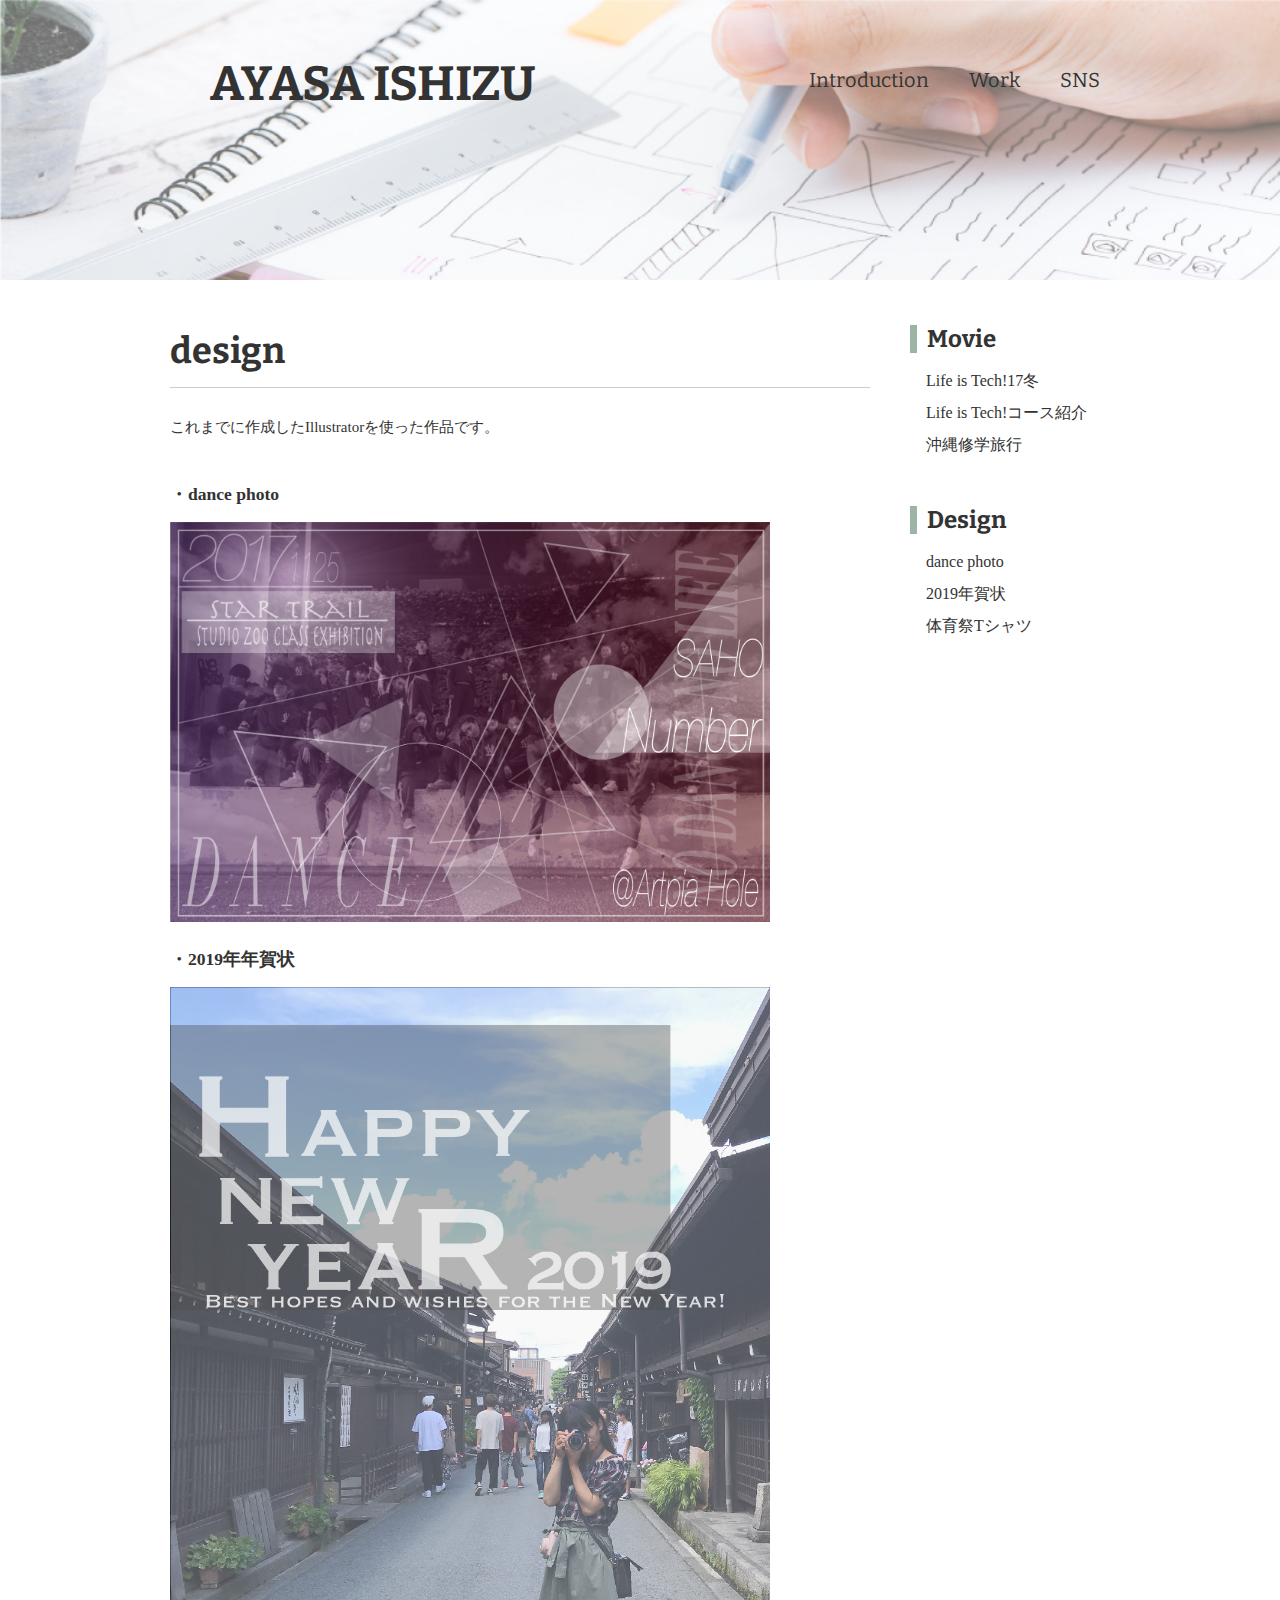
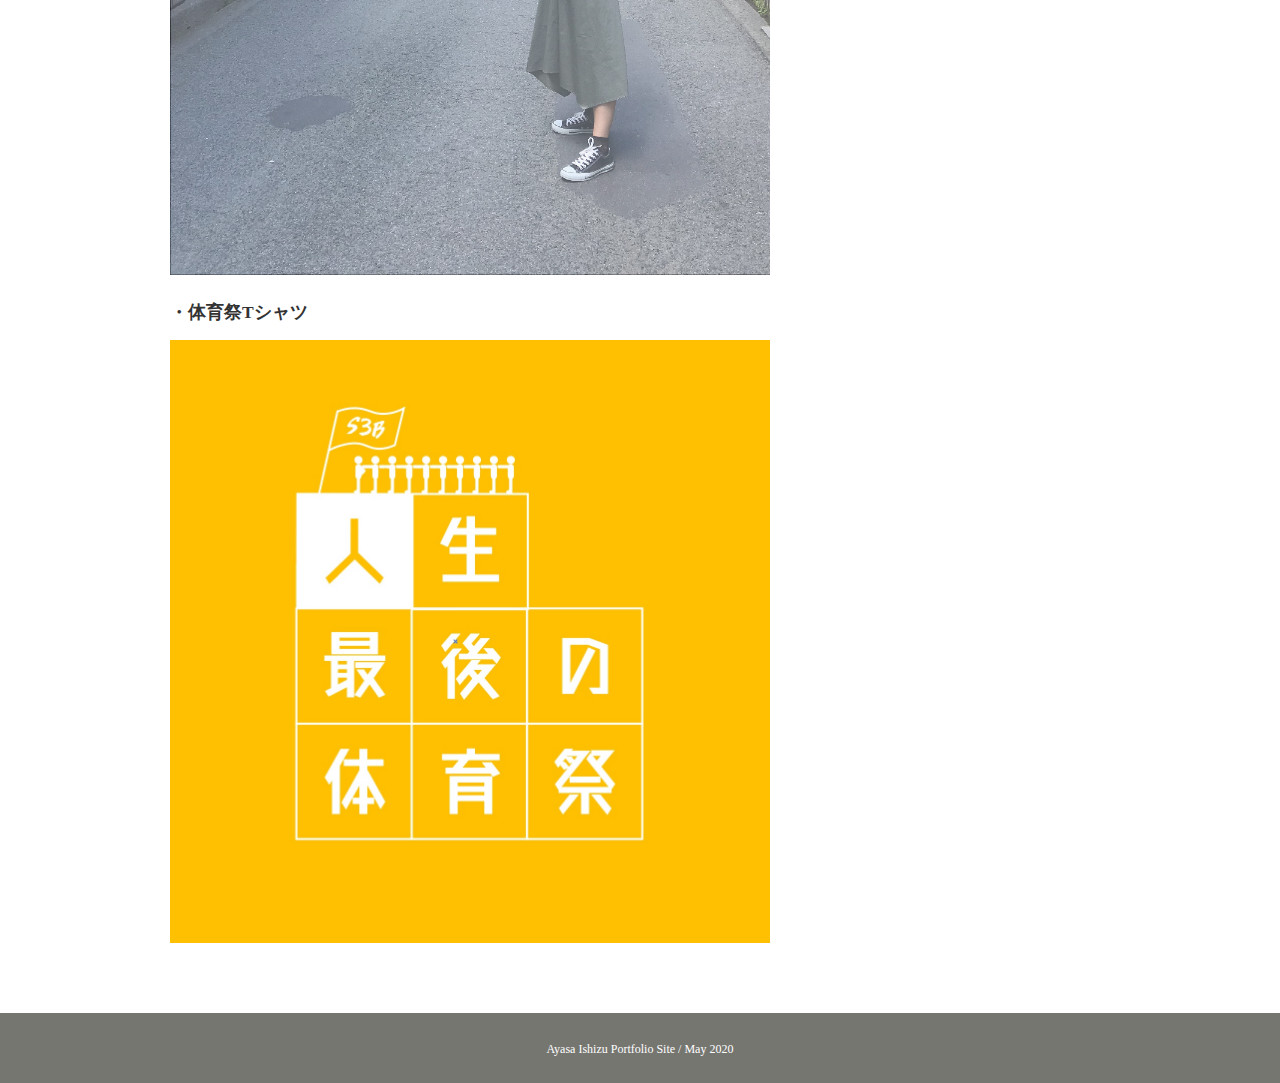
<file: design.html>
<!DOCTYPE html>
<html>
<head>
<meta charset="UTF-8">
<title>design|Ayasa Ishizu</title>
<link href="https://fonts.googleapis.com/css?family=Bitter:400,700|Noto+Sans+JP:300|Rajdhani&display=swap" rel="stylesheet">
<link href="css/style.css" rel="stylesheet">
<link href="favicon.ico" rel="shortcut icon">
</head>
  <body id="design">
    
  <!-- header始まり-->
    <header>
      <div class="logo">
        <a href="index.html"><h1>AYASA ISHIZU</h1></a>
      </div>
      <nav>
        <ul class="global-nav">
          <li><a href="introduction.html">Introduction</a></li>
          <li><a href="work.html">Work</a></li>
          <li><a href="sns.html">SNS</a></li>
        </ul>
      </nav>
    </header>
  <!-- heaer終わり-->
      <div id="wrap" class="clearfix">
      <div class="content">
        <div class="main">
          <h1>design</h1>
          <p>これまでに作成したIllustratorを使った作品です。</p>
          <section id="Movie">
            
            <h3 id="dance">・dance photo</h3>
            <img src="dance.jpg">
            <h3 id="2019">・2019年年賀状
            </h3>
            <img src="2019.jpg">
            <h3 id="sport-T">・体育祭Tシャツ
            </h3>
            <img src="sport-T.jpg">
          </section>
          
        </div>
        
        <aside class="sidebar">
          <section>
            <h2 class="icon">Movie</h2>
            <ul>
              <li><a href="video.html#17w">Life is Tech!17冬</a></li>
              <li><a href="video.html#18s">Life is Tech!コース紹介</a></li>
              <li><a href="video.html#okinawa">沖縄修学旅行</a></li>
            </ul>
          </section>
          
          <section>
            <h2 class="icon">Design</h2>
            <ul>
              <li><a href="design.html#dance">dance photo</a></li>
              <li><a href="design.html#2019">2019年賀状</a></li>
              <li><a href="design.html#sport-T">体育祭Tシャツ</a></li>
            </ul>
          </section>
        </aside>
      </div>
    </div>
    
  <!-- footer始まり-->
    <footer>
      <small>Ayasa Ishizu Portfolio Site / May 2020</small>
    </footer>
  <!-- footer 終わり-->
    
  </body>
</html>
</file>
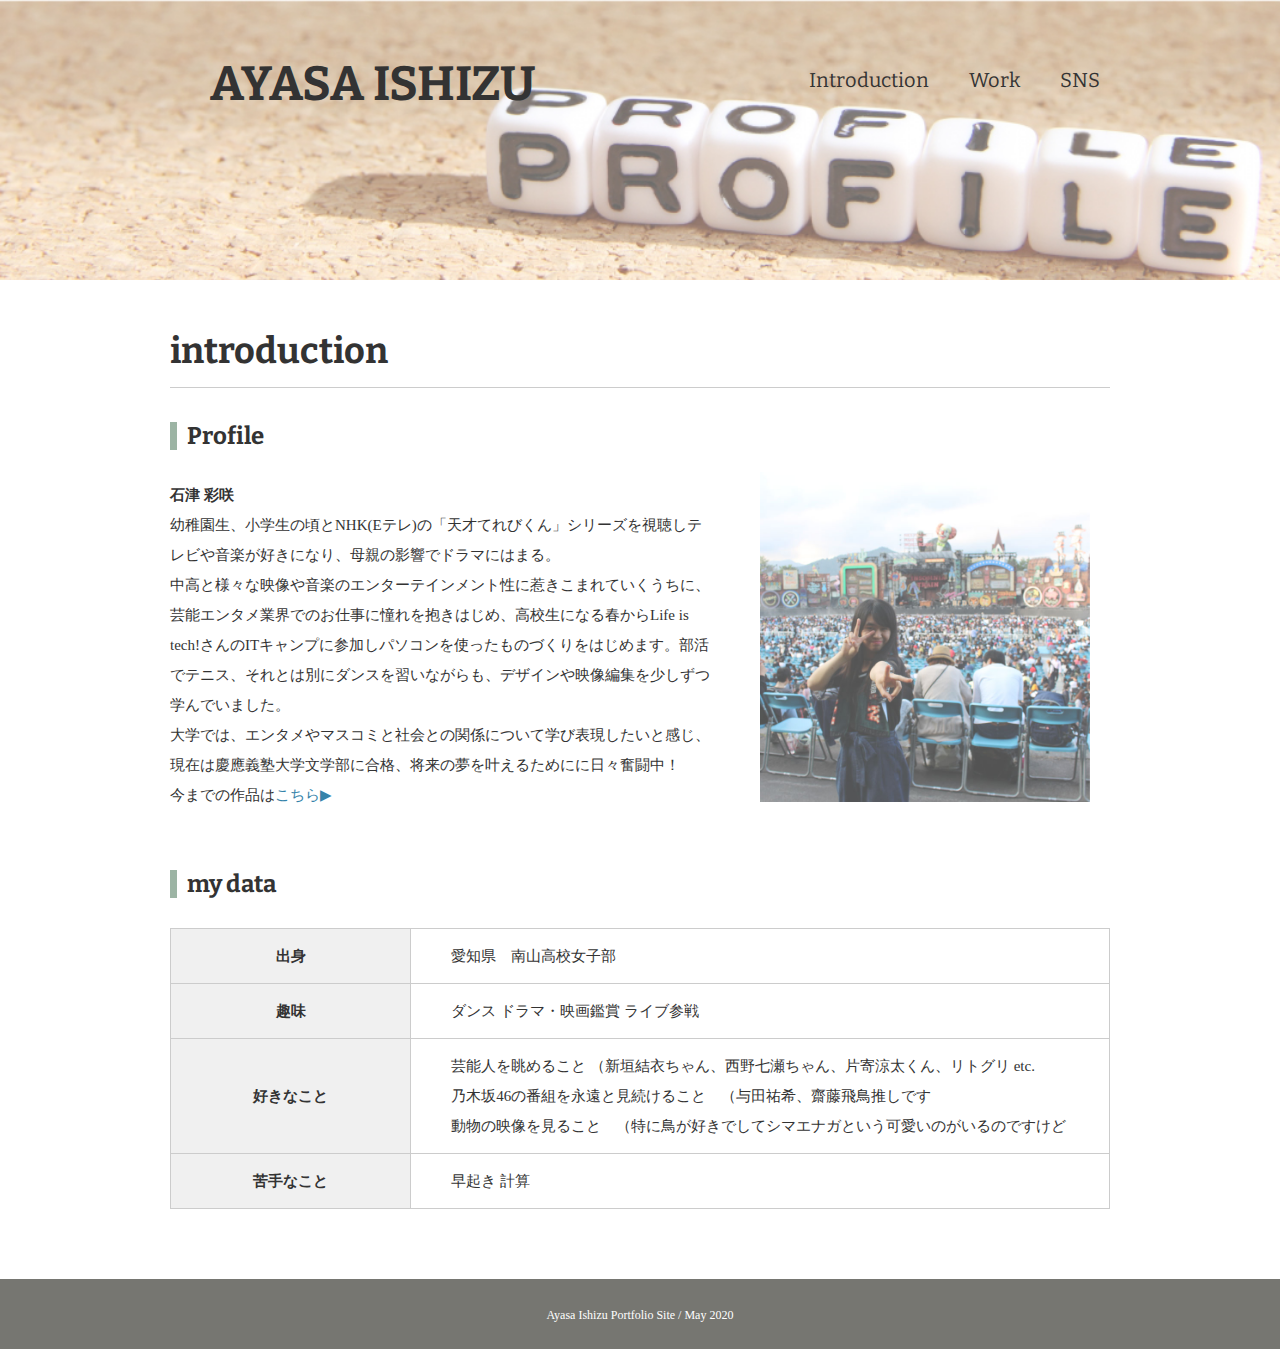
<file: introduction.html>
<!DOCTYPE html>
<html>
<head>
<meta charset="UTF-8">
<title>introduction|Ayasa Ishizu</title>
<link href="https://fonts.googleapis.com/css?family=Bitter:400,700|Noto+Sans+JP:300|Rajdhani&display=swap" rel="stylesheet">
<link href="css/style.css" rel="stylesheet">
<link href="favicon.ico" rel="shortcut icon">
</head>
  <body id="introduction">
    
  <!-- header始まり-->
    <header>
      <div class="logo">
        <a href="index.html"><h1>AYASA ISHIZU</h1></a>
      </div>
      <nav>
        <ul class="global-nav">
          <li><a href="introduction.html">Introduction</a></li>
          <li><a href="work.html">Work</a></li>
          <li><a href="sns.html">SNS</a></li>
        </ul>
      </nav>
    </header>
  <!-- heaer終わり-->
    
    <div id="wrap">
      <div class="main-center">
        <h1>introduction</h1>
        <p></p>
        <section class="profile clearfix">
          <div class="profile-txt">
            <h2 class="icon">Profile</h2>
            <p><span>石津 彩咲</span><br>幼稚園生、小学生の頃とNHK(Eテレ)の「天才てれびくん」シリーズを視聴しテレビや音楽が好きになり、母親の影響でドラマにはまる。<br>中高と様々な映像や音楽のエンターテインメント性に惹きこまれていくうちに、芸能エンタメ業界でのお仕事に憧れを抱きはじめ、高校生になる春からLife is tech!さんのITキャンプに参加しパソコンを使ったものづくりをはじめます。部活でテニス、それとは別にダンスを習いながらも、デザインや映像編集を少しずつ学んでいました。<br>大学では、エンタメやマスコミと社会との関係について学び表現したいと感じ、現在は慶應義塾大学文学部に合格、将来の夢を叶えるためにに日々奮闘中！<br>今までの作品は<a href="work.html">こちら▶︎</a></p>
          </div>
          <img src="images/myprofile.jpg" alt="石津彩咲プロフィール画像" class="profile-image">
        </section>
        <section class="data">
          <h2 class="icon">my data</h2>
          <table>
            <tr>
              <th>出身</th>
              <td>愛知県　南山高校女子部</td>
            </tr>
            <tr>
              <th>趣味</th>
              <td>ダンス ドラマ・映画鑑賞 ライブ参戦</td>
            </tr>
            <tr>
              <th>好きなこと</th>
              <td>芸能人を眺めること （新垣結衣ちゃん、西野七瀬ちゃん、片寄涼太くん、リトグリ etc.<br>乃木坂46の番組を永遠と見続けること　（与田祐希、齋藤飛鳥推しです<br>動物の映像を見ること　（特に鳥が好きでしてシマエナガという可愛いのがいるのですけど</td>
            </tr>
            <tr>
              <th>苦手なこと</th>
              <td>早起き 計算</td>
            </tr>
          </table>
        </section>
      </div>
    </div>
    
  <!-- footer始まり-->
    <footer>
      <small>Ayasa Ishizu Portfolio Site / May 2020</small>
    </footer>
  <!-- footer 終わり-->
    
  </body>
</html>
</file>
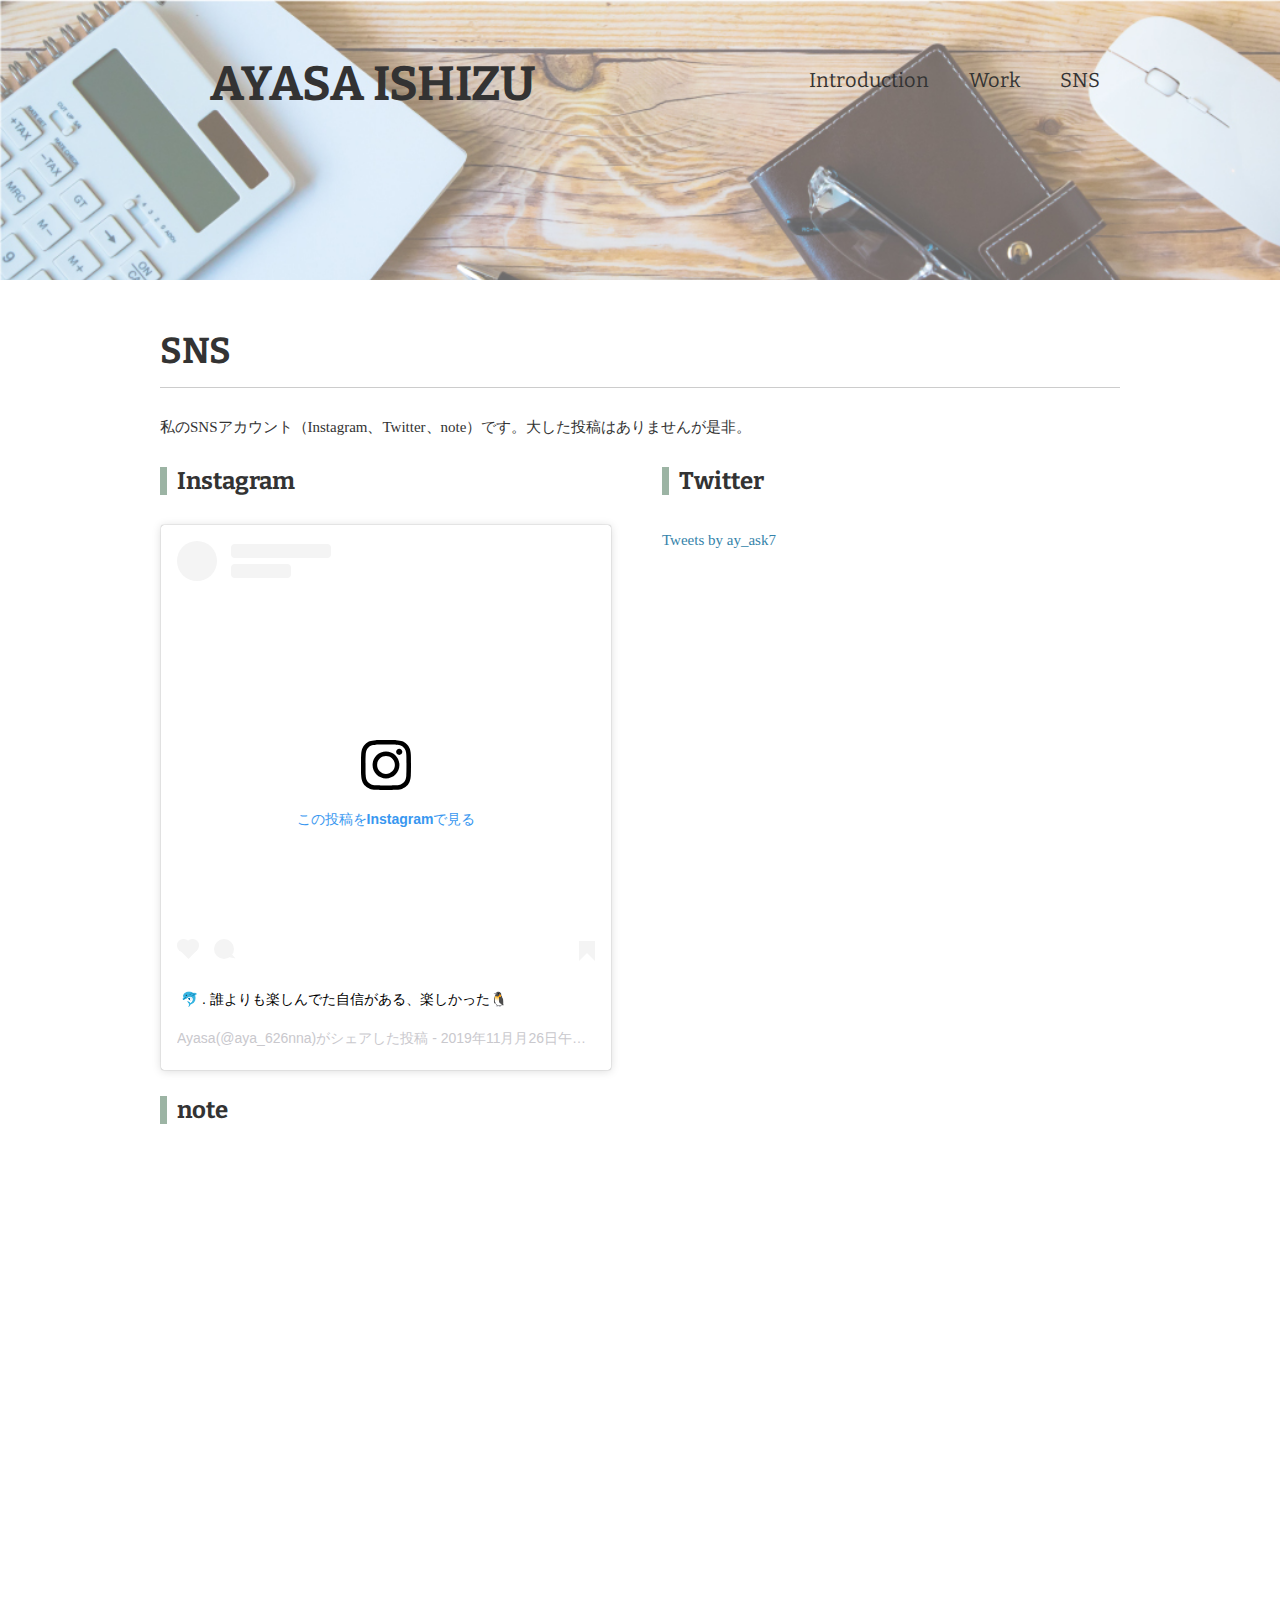
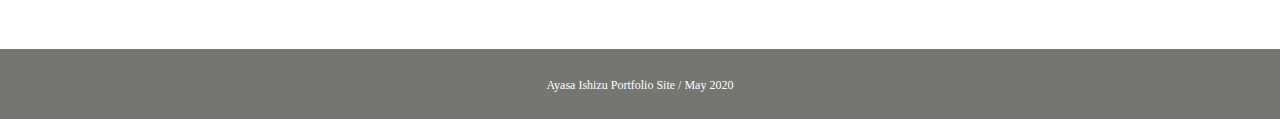
<file: sns.html>
<!DOCTYPE html>
<html>
<head>
<meta charset="UTF-8">
<title>SNS|Ayasa Ishizu</title>
<link href="https://fonts.googleapis.com/css?family=Bitter:400,700|Noto+Sans+JP:300|Rajdhani&display=swap" rel="stylesheet">
<link href="css/style.css" rel="stylesheet">
<link href="favicon.ico" rel="shortcut icon">
</head>
  <body id="sns">
    
  <!-- header始まり-->
    <header>
      <div class="logo">
        <a href="index.html"><h1>AYASA ISHIZU</h1></a>
      </div>
      <nav>
        <ul class="global-nav">
          <li><a href="introduction.html">Introduction</a></li>
          <li><a href="work.html">Work</a></li>
          <li><a href="sns.html">SNS</a></li>
        </ul>
      </nav>
    </header>
  <!-- heaer終わり-->
    
    <div id="wrap" class="clearfix">
      <div class="content">
        <div class="main">
          <h1>SNS</h1>
          <p>私のSNSアカウント（Instagram、Twitter、note）です。大した投稿はありませんが是非。</p>
          <section class="sns">
            <ul class="clearfix sns-list">
              <li><div class="instagram">
                <h2 class="icon">Instagram</h2>
                <blockquote class="instagram-media" data-instgrm-captioned data-instgrm-permalink="https://www.instagram.com/p/B5WLUfwnM_4/?utm_source=ig_embed&amp;utm_campaign=loading" data-instgrm-version="12" style=" background:#FFF; border:0; border-radius:3px; box-shadow:0 0 1px 0 rgba(0,0,0,0.5),0 1px 10px 0 rgba(0,0,0,0.15); margin: 1px; max-width:450px; min-width:450px; padding:0; width:99.375%; width:-webkit-calc(100% - 2px); width:calc(100% - 2px);"><div style="padding:16px;"> <a href="https://www.instagram.com/p/B5WLUfwnM_4/?utm_source=ig_embed&amp;utm_campaign=loading" style=" background:#FFFFFF; line-height:0; padding:0 0; text-align:center; text-decoration:none; width:100%;" target="_blank"> <div style=" display: flex; flex-direction: row; align-items: center;"> <div style="background-color: #F4F4F4; border-radius: 50%; flex-grow: 0; height: 40px; margin-right: 14px; width: 40px;"></div> <div style="display: flex; flex-direction: column; flex-grow: 1; justify-content: center;"> <div style=" background-color: #F4F4F4; border-radius: 4px; flex-grow: 0; height: 14px; margin-bottom: 6px; width: 100px;"></div> <div style=" background-color: #F4F4F4; border-radius: 4px; flex-grow: 0; height: 14px; width: 60px;"></div></div></div><div style="padding: 19% 0;"></div> <div style="display:block; height:50px; margin:0 auto 12px; width:50px;"><svg width="50px" height="50px" viewBox="0 0 60 60" version="1.1" xmlns="https://www.w3.org/2000/svg" xmlns:xlink="https://www.w3.org/1999/xlink"><g stroke="none" stroke-width="1" fill="none" fill-rule="evenodd"><g transform="translate(-511.000000, -20.000000)" fill="#000000"><g><path d="M556.869,30.41 C554.814,30.41 553.148,32.076 553.148,34.131 C553.148,36.186 554.814,37.852 556.869,37.852 C558.924,37.852 560.59,36.186 560.59,34.131 C560.59,32.076 558.924,30.41 556.869,30.41 M541,60.657 C535.114,60.657 530.342,55.887 530.342,50 C530.342,44.114 535.114,39.342 541,39.342 C546.887,39.342 551.658,44.114 551.658,50 C551.658,55.887 546.887,60.657 541,60.657 M541,33.886 C532.1,33.886 524.886,41.1 524.886,50 C524.886,58.899 532.1,66.113 541,66.113 C549.9,66.113 557.115,58.899 557.115,50 C557.115,41.1 549.9,33.886 541,33.886 M565.378,62.101 C565.244,65.022 564.756,66.606 564.346,67.663 C563.803,69.06 563.154,70.057 562.106,71.106 C561.058,72.155 560.06,72.803 558.662,73.347 C557.607,73.757 556.021,74.244 553.102,74.378 C549.944,74.521 548.997,74.552 541,74.552 C533.003,74.552 532.056,74.521 528.898,74.378 C525.979,74.244 524.393,73.757 523.338,73.347 C521.94,72.803 520.942,72.155 519.894,71.106 C518.846,70.057 518.197,69.06 517.654,67.663 C517.244,66.606 516.755,65.022 516.623,62.101 C516.479,58.943 516.448,57.996 516.448,50 C516.448,42.003 516.479,41.056 516.623,37.899 C516.755,34.978 517.244,33.391 517.654,32.338 C518.197,30.938 518.846,29.942 519.894,28.894 C520.942,27.846 521.94,27.196 523.338,26.654 C524.393,26.244 525.979,25.756 528.898,25.623 C532.057,25.479 533.004,25.448 541,25.448 C548.997,25.448 549.943,25.479 553.102,25.623 C556.021,25.756 557.607,26.244 558.662,26.654 C560.06,27.196 561.058,27.846 562.106,28.894 C563.154,29.942 563.803,30.938 564.346,32.338 C564.756,33.391 565.244,34.978 565.378,37.899 C565.522,41.056 565.552,42.003 565.552,50 C565.552,57.996 565.522,58.943 565.378,62.101 M570.82,37.631 C570.674,34.438 570.167,32.258 569.425,30.349 C568.659,28.377 567.633,26.702 565.965,25.035 C564.297,23.368 562.623,22.342 560.652,21.575 C558.743,20.834 556.562,20.326 553.369,20.18 C550.169,20.033 549.148,20 541,20 C532.853,20 531.831,20.033 528.631,20.18 C525.438,20.326 523.257,20.834 521.349,21.575 C519.376,22.342 517.703,23.368 516.035,25.035 C514.368,26.702 513.342,28.377 512.574,30.349 C511.834,32.258 511.326,34.438 511.181,37.631 C511.035,40.831 511,41.851 511,50 C511,58.147 511.035,59.17 511.181,62.369 C511.326,65.562 511.834,67.743 512.574,69.651 C513.342,71.625 514.368,73.296 516.035,74.965 C517.703,76.634 519.376,77.658 521.349,78.425 C523.257,79.167 525.438,79.673 528.631,79.82 C531.831,79.965 532.853,80.001 541,80.001 C549.148,80.001 550.169,79.965 553.369,79.82 C556.562,79.673 558.743,79.167 560.652,78.425 C562.623,77.658 564.297,76.634 565.965,74.965 C567.633,73.296 568.659,71.625 569.425,69.651 C570.167,67.743 570.674,65.562 570.82,62.369 C570.966,59.17 571,58.147 571,50 C571,41.851 570.966,40.831 570.82,37.631"></path></g></g></g></svg></div><div style="padding-top: 8px;"> <div style=" color:#3897f0; font-family:Arial,sans-serif; font-size:14px; font-style:normal; font-weight:550; line-height:18px;"> この投稿をInstagramで見る</div></div><div style="padding: 12.5% 0;"></div> <div style="display: flex; flex-direction: row; margin-bottom: 14px; align-items: center;"><div> <div style="background-color: #F4F4F4; border-radius: 50%; height: 12.5px; width: 12.5px; transform: translateX(0px) translateY(7px);"></div> <div style="background-color: #F4F4F4; height: 12.5px; transform: rotate(-45deg) translateX(3px) translateY(1px); width: 12.5px; flex-grow: 0; margin-right: 14px; margin-left: 2px;"></div> <div style="background-color: #F4F4F4; border-radius: 50%; height: 12.5px; width: 12.5px; transform: translateX(9px) translateY(-18px);"></div></div><div style="margin-left: 8px;"> <div style=" background-color: #F4F4F4; border-radius: 50%; flex-grow: 0; height: 20px; width: 20px;"></div> <div style=" width: 0; height: 0; border-top: 2px solid transparent; border-left: 6px solid #f4f4f4; border-bottom: 2px solid transparent; transform: translateX(16px) translateY(-4px) rotate(30deg)"></div></div><div style="margin-left: auto;"> <div style=" width: 0px; border-top: 8px solid #F4F4F4; border-right: 8px solid transparent; transform: translateY(16px);"></div> <div style=" background-color: #F4F4F4; flex-grow: 0; height: 12px; width: 16px; transform: translateY(-4px);"></div> <div style=" width: 0; height: 0; border-top: 8px solid #F4F4F4; border-left: 8px solid transparent; transform: translateY(-4px) translateX(8px);"></div></div></div></a> <p style=" margin:8px 0 0 0; padding:0 4px;"> <a href="https://www.instagram.com/p/B5WLUfwnM_4/?utm_source=ig_embed&amp;utm_campaign=loading" style=" color:#000; font-family:Arial,sans-serif; font-size:14px; font-style:normal; font-weight:normal; line-height:17px; text-decoration:none; word-wrap:break-word;" target="_blank">🐬 . 誰よりも楽しんでた自信がある、楽しかった🐧</a></p> <p style=" color:#c9c8cd; font-family:Arial,sans-serif; font-size:14px; line-height:17px; margin-bottom:0; margin-top:8px; overflow:hidden; padding:8px 0 7px; text-align:center; text-overflow:ellipsis; white-space:nowrap;"><a href="https://www.instagram.com/aya_626nna/?utm_source=ig_embed&amp;utm_campaign=loading" style=" color:#c9c8cd; font-family:Arial,sans-serif; font-size:14px; font-style:normal; font-weight:normal; line-height:17px;" target="_blank"> Ayasa</a>(@aya_626nna)がシェアした投稿 - <time style=" font-family:Arial,sans-serif; font-size:14px; line-height:17px;" datetime="2019-11-26T23:07:55+00:00">2019年11月月26日午後3時07分PST</time></p></div></blockquote> <script async src="//www.instagram.com/embed.js"></script>
              </div></li>
              <li><div class="twitter">
              <h2 class="icon">Twitter</h2>
                <a class="twitter-timeline" data-width="360" data-height="650" href="https://twitter.com/ay_ask7?ref_src=twsrc%5Etfw">Tweets by ay_ask7</a> <script async src="https://platform.twitter.com/widgets.js" charset="utf-8"></script>
              </div></li>
              <li><div class="note">
              <h2 class="icon">note</h2>
                <iframe class="note-embed" src="https://note.com/embed/notes/n5cf978ecebc6" style="border: 0; display: block; max-width: 99%; width: 600px; padding: 0px; margin: 10px 0px; position: static; visibility: visible;" height="400"></iframe><script async src="https://note.com/scripts/embed.js" charset="utf-8"></script>
              </div></li>
            </ul>
          </section>
        </div>
      </div>
    </div>
  <!-- footer始まり-->
    <footer>
      <small>Ayasa Ishizu Portfolio Site / May 2020</small>
    </footer>
  <!-- footer 終わり-->
    
    </body>
</html>
</file>
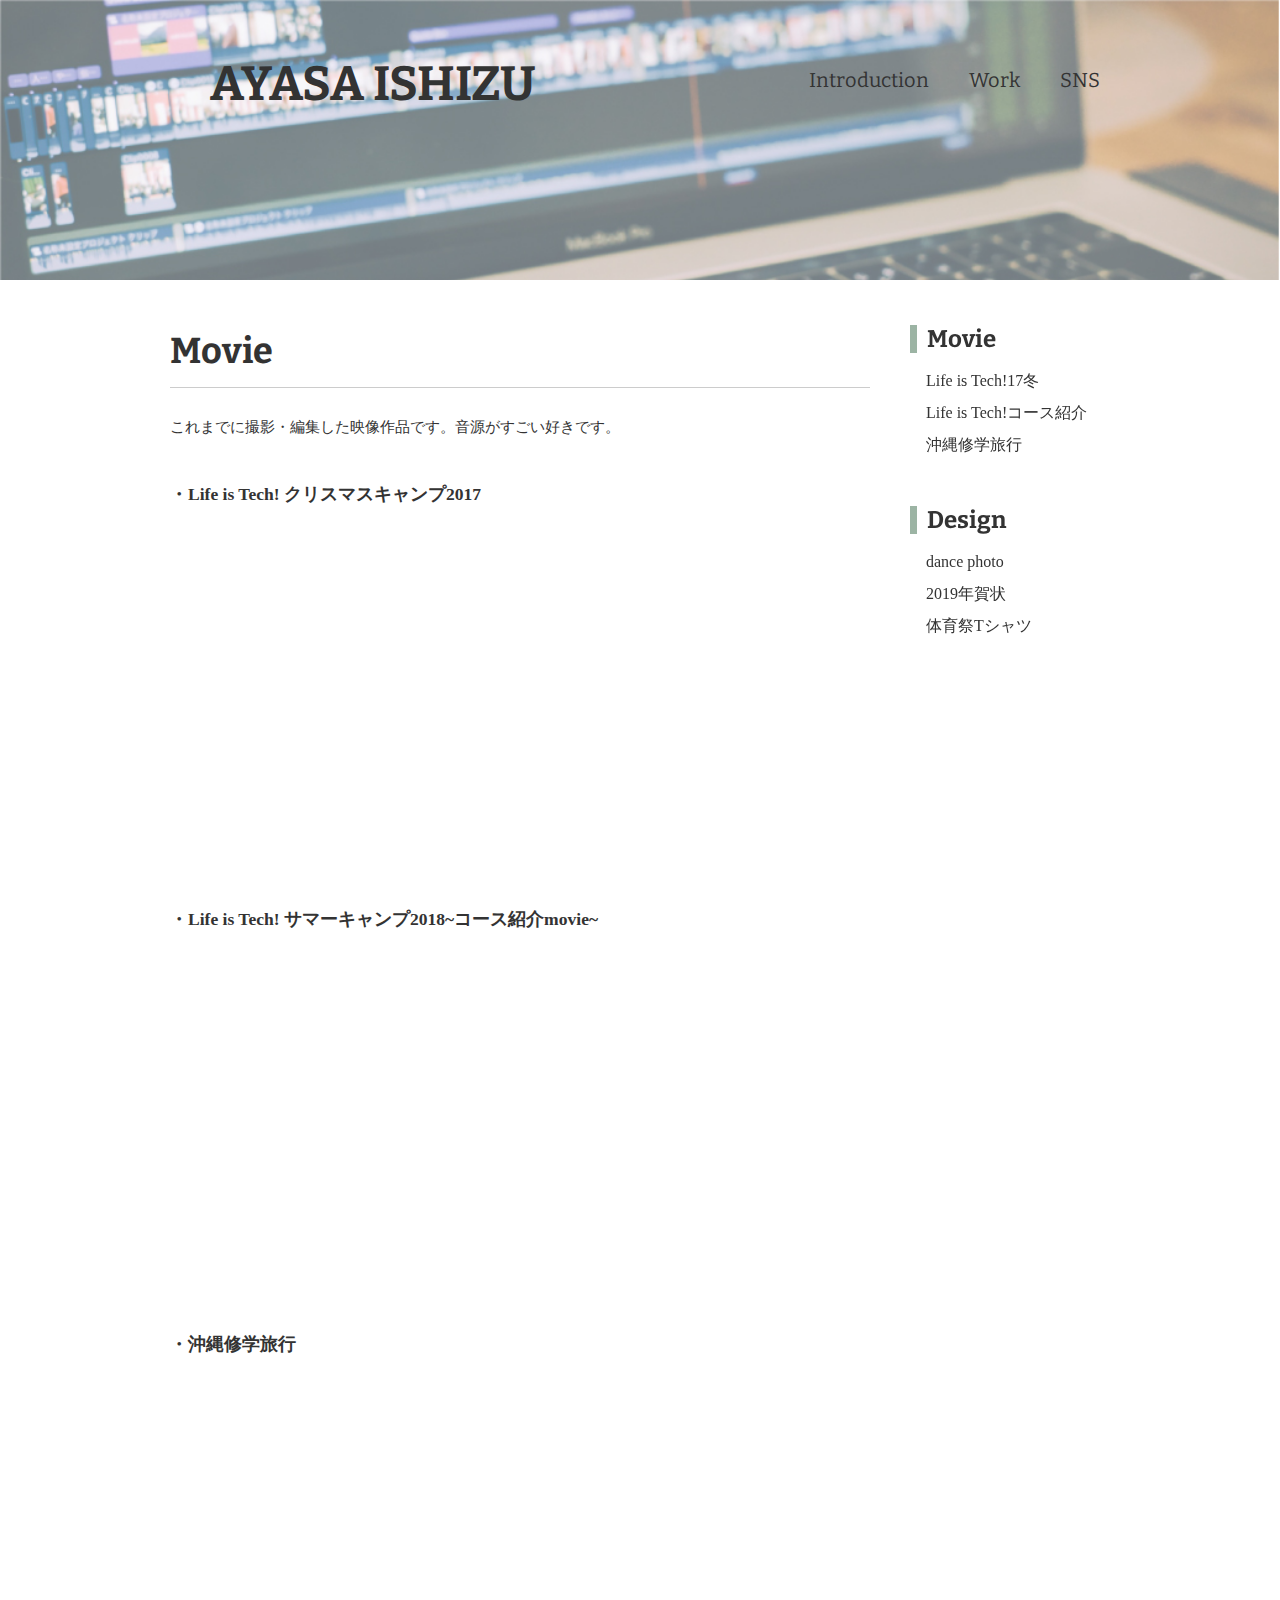
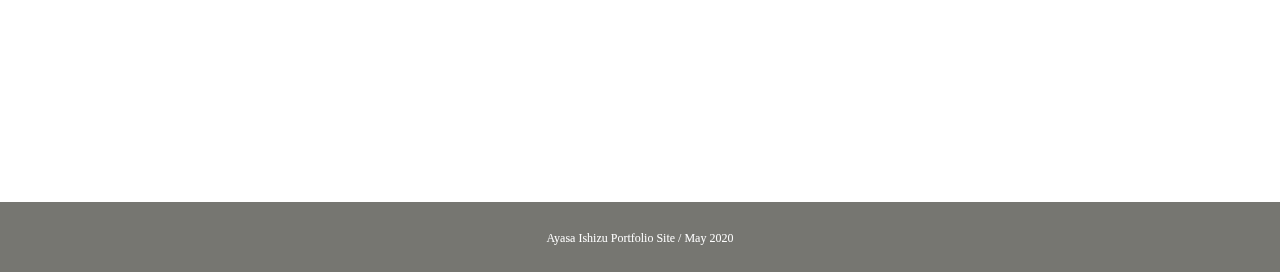
<file: video.html>
<!DOCTYPE html>
<html>
<head>
<meta charset="UTF-8">
<title>Movie|Ayasa Ishizu</title>
<link href="https://fonts.googleapis.com/css?family=Bitter:400,700|Noto+Sans+JP:300|Rajdhani&display=swap" rel="stylesheet">
<link href="css/style.css" rel="stylesheet">
<link href="favicon.ico" rel="shortcut icon">
</head>
  <body id="video">
    
  <!-- header始まり-->
    <header>
      <div class="logo">
        <a href="index.html"><h1>AYASA ISHIZU</h1></a>
      </div>
      <nav>
        <ul class="global-nav">
          <li><a href="introduction.html">Introduction</a></li>
          <li><a href="work.html">Work</a></li>
          <li><a href="sns.html">SNS</a></li>
        </ul>
      </nav>
    </header>
  <!-- heaer終わり-->
      <div id="wrap" class="clearfix">
      <div class="content">
        <div class="main">
          <h1>Movie</h1>
          <p>これまでに撮影・編集した映像作品です。音源がすごい好きです。</p>
          <section id="Movie">
            
            <h3 id="17w">・Life is Tech! クリスマスキャンプ2017</h3>
            <iframe width="680" height="350" src="https://www.youtube.com/embed/f1WPtbNBbVo" frameborder="0" allow="accelerometer; autoplay; encrypted-media; gyroscope; picture-in-picture" allowfullscreen></iframe>
            <h3 id="18s">・Life is Tech! サマーキャンプ2018~コース紹介movie~
            </h3>
            <iframe width="680" height="350" src="https://www.youtube.com/embed/sFB_01LpdyQ" frameborder="0" allow="accelerometer; autoplay; encrypted-media; gyroscope; picture-in-picture" allowfullscreen></iframe>
            <h3 id="okinawa">・沖縄修学旅行
            </h3>
            <iframe width="680" height="350" src="https://www.youtube.com/embed/aP30DKswisI" frameborder="0" allow="accelerometer; autoplay; encrypted-media; gyroscope; picture-in-picture" allowfullscreen></iframe>
          </section>
        </div>
        
        <aside class="sidebar">
          <section>
            <h2 class="icon">Movie</h2>
            <ul>
              <li><a href="video.html#17w">Life is Tech!17冬</a></li>
              <li><a href="video.html#18s">Life is Tech!コース紹介</a></li>
              <li><a href="video.html#okinawa">沖縄修学旅行</a></li>
            </ul>
          </section>
          
          <section>
            <h2 class="icon">Design</h2>
            <ul>
              <li><a href="design.html#dance">dance photo</a></li>
              <li><a href="design.html#2019">2019年賀状</a></li>
              <li><a href="design.html#sport-T">体育祭Tシャツ</a></li>
            </ul>
          </section>
        </aside>
      </div>
    </div>
    
  <!-- footer始まり-->
    <footer>
      <small>Ayasa Ishizu Portfolio Site / May 2020</small>
    </footer>
  <!-- footer 終わり-->
    
  </body>
</html>
</file>
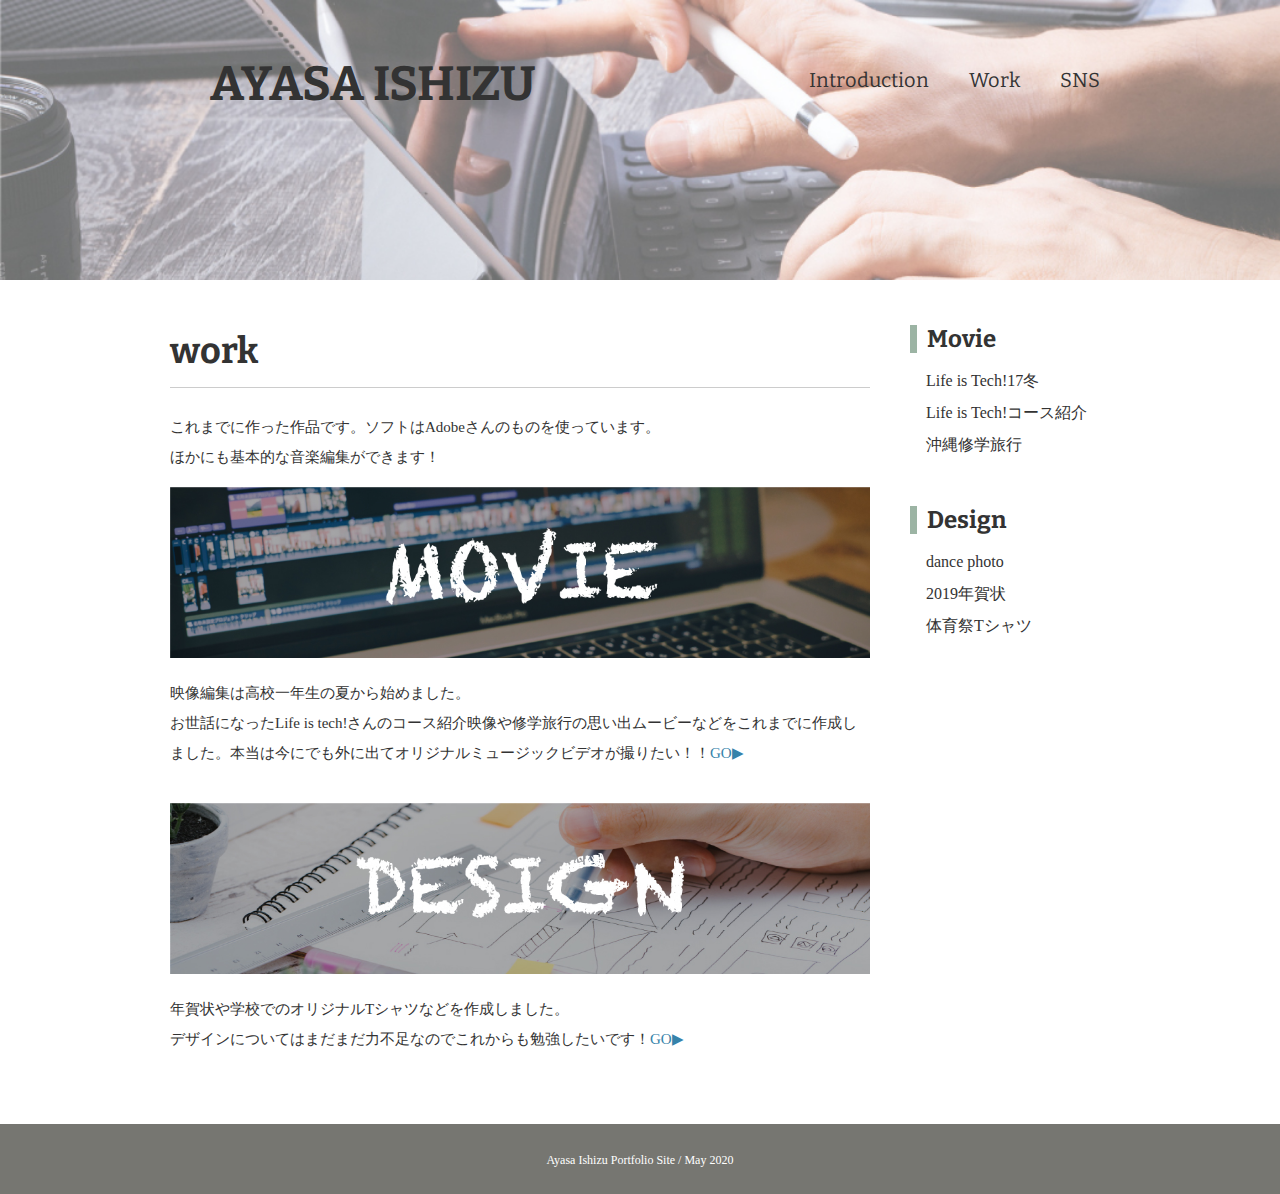
<file: work.html>
<!DOCTYPE html>
<html>
<head>
<meta charset="UTF-8">
<title>work|Ayasa Ishizu</title>
<link href="https://fonts.googleapis.com/css?family=Bitter:400,700|Noto+Sans+JP:300|Rajdhani&display=swap" rel="stylesheet">
<link href="css/style.css" rel="stylesheet">
<link href="favicon.ico" rel="shortcut icon">
</head>
  <body id="work">
    
  <!-- header始まり-->
    <header>
      <div class="logo">
        <a href="index.html"><h1>AYASA ISHIZU</h1></a>
      </div>
      <nav>
        <ul class="global-nav">
          <li><a href="introduction.html">Introduction</a></li>
          <li><a href="work.html">Work</a></li>
          <li><a href="sns.html">SNS</a></li>
        </ul>
      </nav>
    </header>
  <!-- heaer終わり-->
    
    <div id="wrap" class="clearfix">
      <div class="content">
        <div class="main">
          <h1>work</h1>
          <p>これまでに作った作品です。ソフトはAdobeさんのものを使っています。<br>ほかにも基本的な音楽編集ができます！</p>
          
          <section>
            <h2><a href="video.html"><img src="images/video-icon.jpg" alt="VIDEO"></a></h2>
            <p>映像編集は高校一年生の夏から始めました。<br>お世話になったLife is tech!さんのコース紹介映像や修学旅行の思い出ムービーなどをこれまでに作成しました。本当は今にでも外に出てオリジナルミュージックビデオが撮りたい！！<a href="video.html">GO▶︎</a></p>
          </section>
          <section>
            <h2><a href="design.html"><img src="images/design-icon.jpg" alt="DESIGN"></a></h2>
            <p>年賀状や学校でのオリジナルTシャツなどを作成しました。<br>デザインについてはまだまだ力不足なのでこれからも勉強したいです！<a href="design.html">GO▶︎</a></p>
          </section>
          
        </div>
        
      <aside class="sidebar">
          <section>
            <h2 class="icon">Movie</h2>
            <ul>
              <li><a href="video.html#17w">Life is Tech!17冬</a></li>
              <li><a href="video.html#18s">Life is Tech!コース紹介</a></li>
              <li><a href="video.html#okinawa">沖縄修学旅行</a></li>
            </ul>
          </section>
          
          <section>
            <h2 class="icon">Design</h2>
            <ul>
              <li><a href="design.html#dance">dance photo</a></li>
              <li><a href="design.html#2019">2019年賀状</a></li>
              <li><a href="design.html#sport-T">体育祭Tシャツ</a></li>
            </ul>
          </section>
        </aside>
      </div>
    </div>
    
  <!-- footer始まり-->
    <footer>
      <small>Ayasa Ishizu Portfolio Site / May 2020</small>
    </footer>
  <!-- footer 終わり-->
    
  </body>
</html>
</file>
<file: css/style.css>
@charset "utf-8";

body {
  margin:0;
  padding:0;
  background-color: #cccccc;
  color:#333333;
  font-size:15px;
  line-height:2;
}

p,h1,h2,h3,h4,h5,h6 {
  margin-top:0;
}

img{
  vertical-align:bottom;
}

ul{
  margin:0;
  padding:0;
}

a{
  color: #3583aa;
  text-decoration: none;
}

a:hover{
  text-decoration: underline;
}

header{
  width:960px;
  height:60px;
  margin:0 auto;
}

.logo{
  float: left;
  margin-top:36px;
  margin-left:50px;
}

.logo h1{
  color: #333333;
  font-size:48px;
  font-family:'Bitter',serif;
} 

.logo a:hover{
  text-decoration: none;
}

.global-nav{
  float: right;
  margin-top: 60px;
}

.global-nav li{
  float: left;
  margin: 0 20px;
  font-size:20px;
  list-style:none;
  font-family: 'Bitter', serif;
}

.global-nav li a{
  color: #333333;
}

.global-nav li a:hover{
  border-bottom: 1px solid #333333;
  padding-bottom: 2px;
  text-decoration: none;
}

#index h1{
  color:#ffffff;
}

#index .global-nav li a{
  color:#ffffff;
}

#index .global-nav li a:hover{
  border-bottom: 1px solid #ffffff;
}

#wrap{
  clear:both;
  background-color: #ffffff;
  margin-top:220px;
  padding:35px 0;
}

#bg-video{
 position: fixed;
 right: 0;
 bottom: 0;
 min-width: 100%;
 min-height: 100%;
 width: auto;
 height: auto;
 z-index: -100;
 background-size:contain;
}



.content{
  width: 960px;
  margin:0 auto;
}

footer{
  text-align:center;
  color: #ffffff;
  padding:20px 0;
  background-color: #767671;
}

footer small{
  font-size: 12px;
}

#index .content h1{
  font-size: 100px;
  line-height: 1;
  color: #ffffff;
  font-family: 'Bitter',serif;
  margin-bottom: 50px;
  border:none;
}

#index .content{
  margin-top:450px;
  margin-bottom:100px;
}

#index p{
  font-size: 16px;
  color:#ffffff;
}

.btn a{
  background-color:transparent;
  color: #ffffff;
  font-size: 20px;
  font-family: 'Bitter',serif;
  width:185px;
  display: block;
  text-align: center;
  line-height: 50px;
  margin-top: 30px;
  margin-right:20px;
  margin-left:30px;
  border-radius: 5px;
  border: 1px solid #333333;
  float:left;
}

.btn a:hover{
  text-decoration: none;
  background-color: #ffffff;
  color: #333333
}

#index footer{
  width: 960px;
  margin:150px auto 0 auto;
  text-align: left;
  background-color: transparent;
}

#index footer p{
  font-size:10px;
  margin-bottom: 0;
}

#index{
  background-image: url(../images/bg-index.jpg);
  background-repeat: no-repeat;
  background-position: center center;
  background-attachment: fixed;
  background-size: cover;
}

#introduction{
  background-image: url(../images/profile.jpg);
  background-repeat: no-repeat;
  background-position: center top;
  background-attachment: fixed;
  background-size: 100% auto;
}

.main-center{
  width:940px;
  margin:0 auto;
}

#wrap h1{
  font-family:'Bitter',serif;
  font-size:36px;
  border-bottom:1px solid #cccccc;
}

h2{
  font-family:'Bitter',serif;
  font-size:24px;
}

.icon:before{
  content:"";
  padding-right:10px;
  border-left:7px solid #9cb4a4;
}

#introduction .profile-txt{
  width:540px;
  float:left;
}

#introduction .profile-txt span{
  font-weight:bold;
}

#introduction img{
  width:330px;
  margin:60px 20px 0 30px;
}

#introduction .profile-image{
  float:right;
}

.clearfix:after{
  content:"";
  display:block;
  clear:both;
}

section{
  margin-bottom:35px;
}

#introduction .data th{
  width:240px;
  background-color: #f0f0f0;
  padding:12px 0;
  border:1px solid #cccccc;
}

#introduction .data td{
  width:660px;
  padding:12px 0 12px 40px;
  border: 1px solid #cccccc;
}

table{
  border-spacing: 0;
  border-collapse: collapse;
}

#index #wrap{
  background-color: transparent;
  margin-top:0;
  padding:0;
}

#work{
  background-image: url(../images/work.jpg);
  background-repeat: no-repeat;
  background-position: center top;
  background-attachment: fixed;
  background-size: 100% auto;
}

#work .main{
  float:left;
  margin:0 10px;
  width:700px;
}

#work img{
  width:700px;
}

.sidebar{
  float:right;
  margin:0 10px 0 30px;
  width:200px;
  font-family:'Biter' ,serif;
}

a img:hover{
  opacity:0.6;
}

.sidebar h2{
  margin-bottom:2px;
}

.sidebar ul{
  font-size:16px;
  margin-left:16px;
  font-family: 'Noto+Sans+JP';
  list-style: none;
}

.sidebar ul a{
  color:#333333;
}

#design{
  background-image: url(../images/design.jpg);
  background-repeat: no-repeat;
  background-position: center top;
  background-attachment: fixed;
  background-size: 100% auto;
}

#design .design-list li{
  float: left;
  list-style: none;
  margin:0 20px 15px 0;
}

#design .design-list li:nth-child(3n){
  margin-right: 0;
}

#video{
  background-image: url(../images/video.jpg);
  background-repeat: no-repeat;
  background-position: center top;
  background-attachment: fixed;
  background-size: 100% auto;
}

h3{
  margin-top:20px;
  margin-bottom: 10px;
  float:left;
}

#sns{
  background-image: url(../images/sns.jpg);
  background-repeat: no-repeat;
  background-position: center top;
  background-attachment: fixed;
  background-size: 100% auto;
}

#sns .content{
  width: 960px;
  margin:0 auto;
}

#sns .sns-list li{
  float: left;
  list-style: none;
  margin:0 50px 15px 0;
}

#sns .sns-list li:nth-child(3n){
  margin-right:0;
}

#video main{
  float:left;
}

#video .sidebar{
  margin-left:0;
}

#video .main{
  float:left;
  margin:0 10px;
  width:700px;
}

#design .main{
  float:left;
  margin:0 10px;
  width:700px;
}

#design img{
  width:600px;
}
</file>
